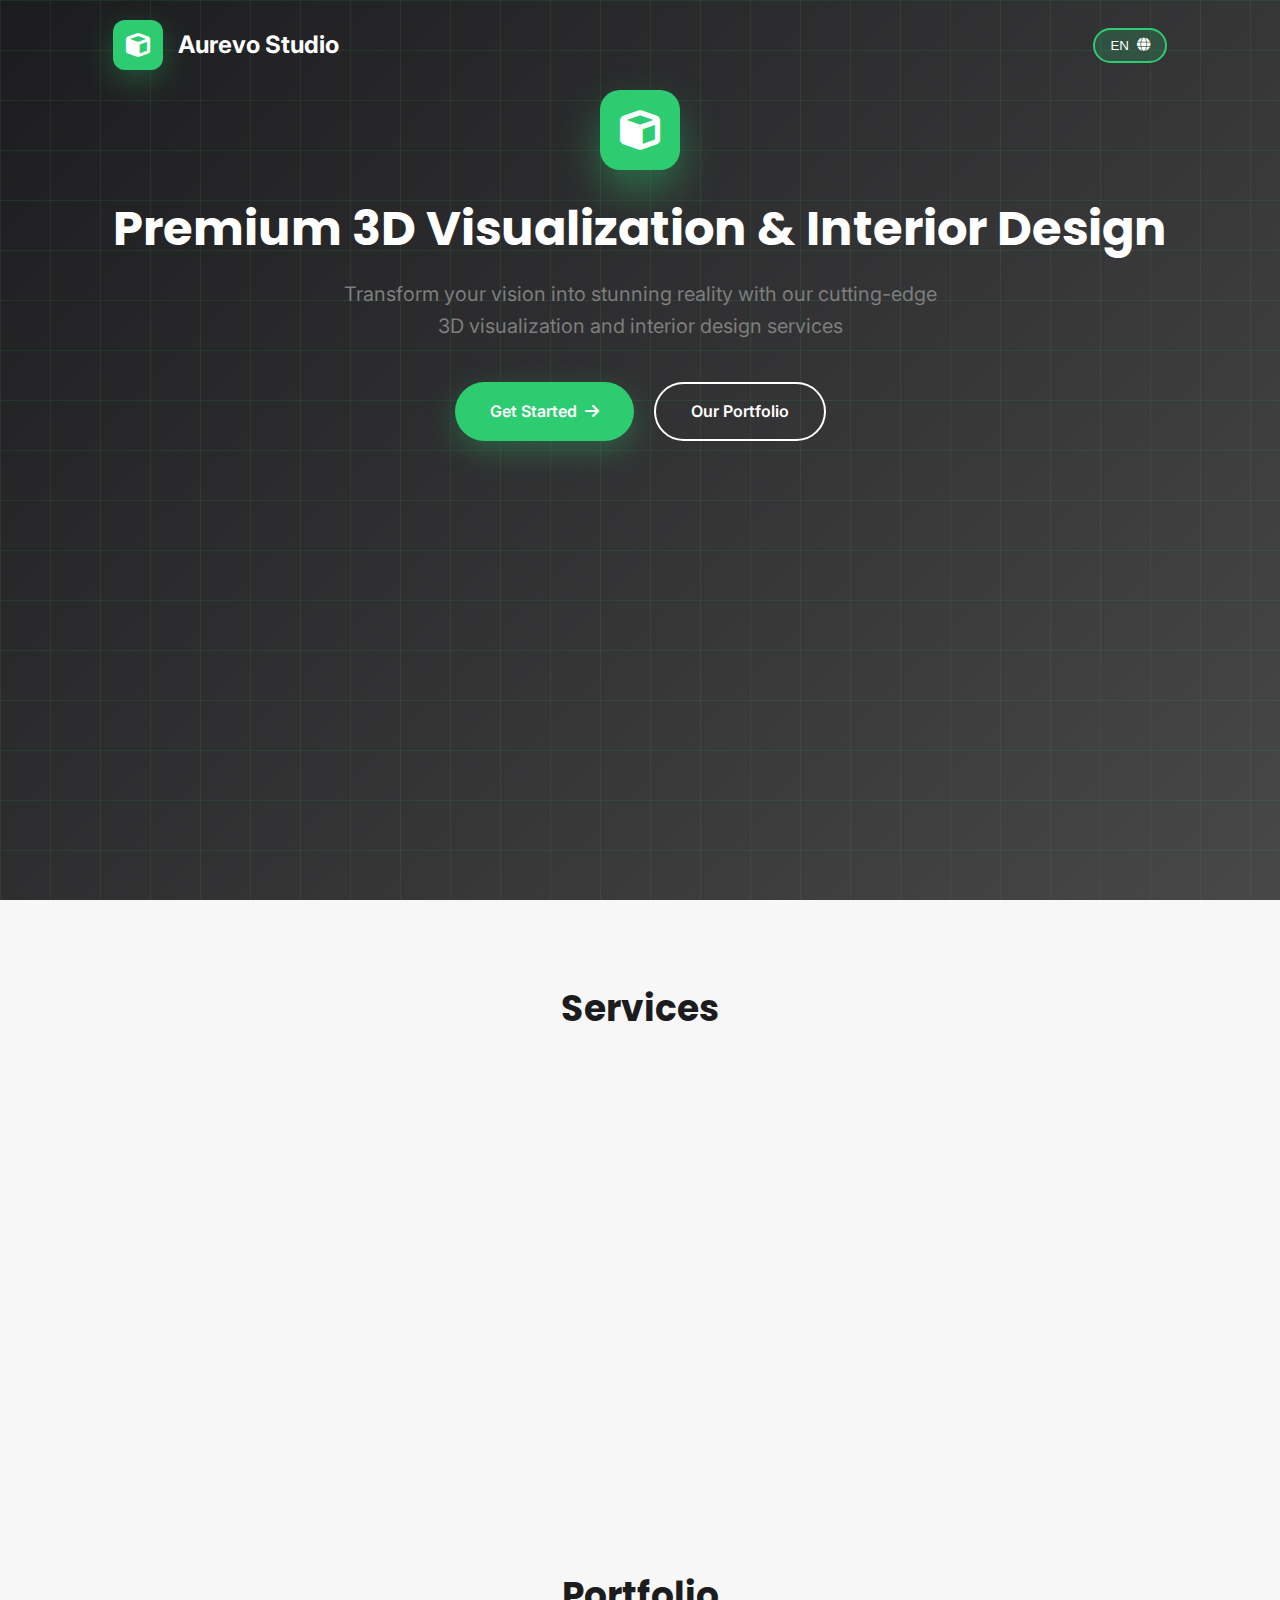
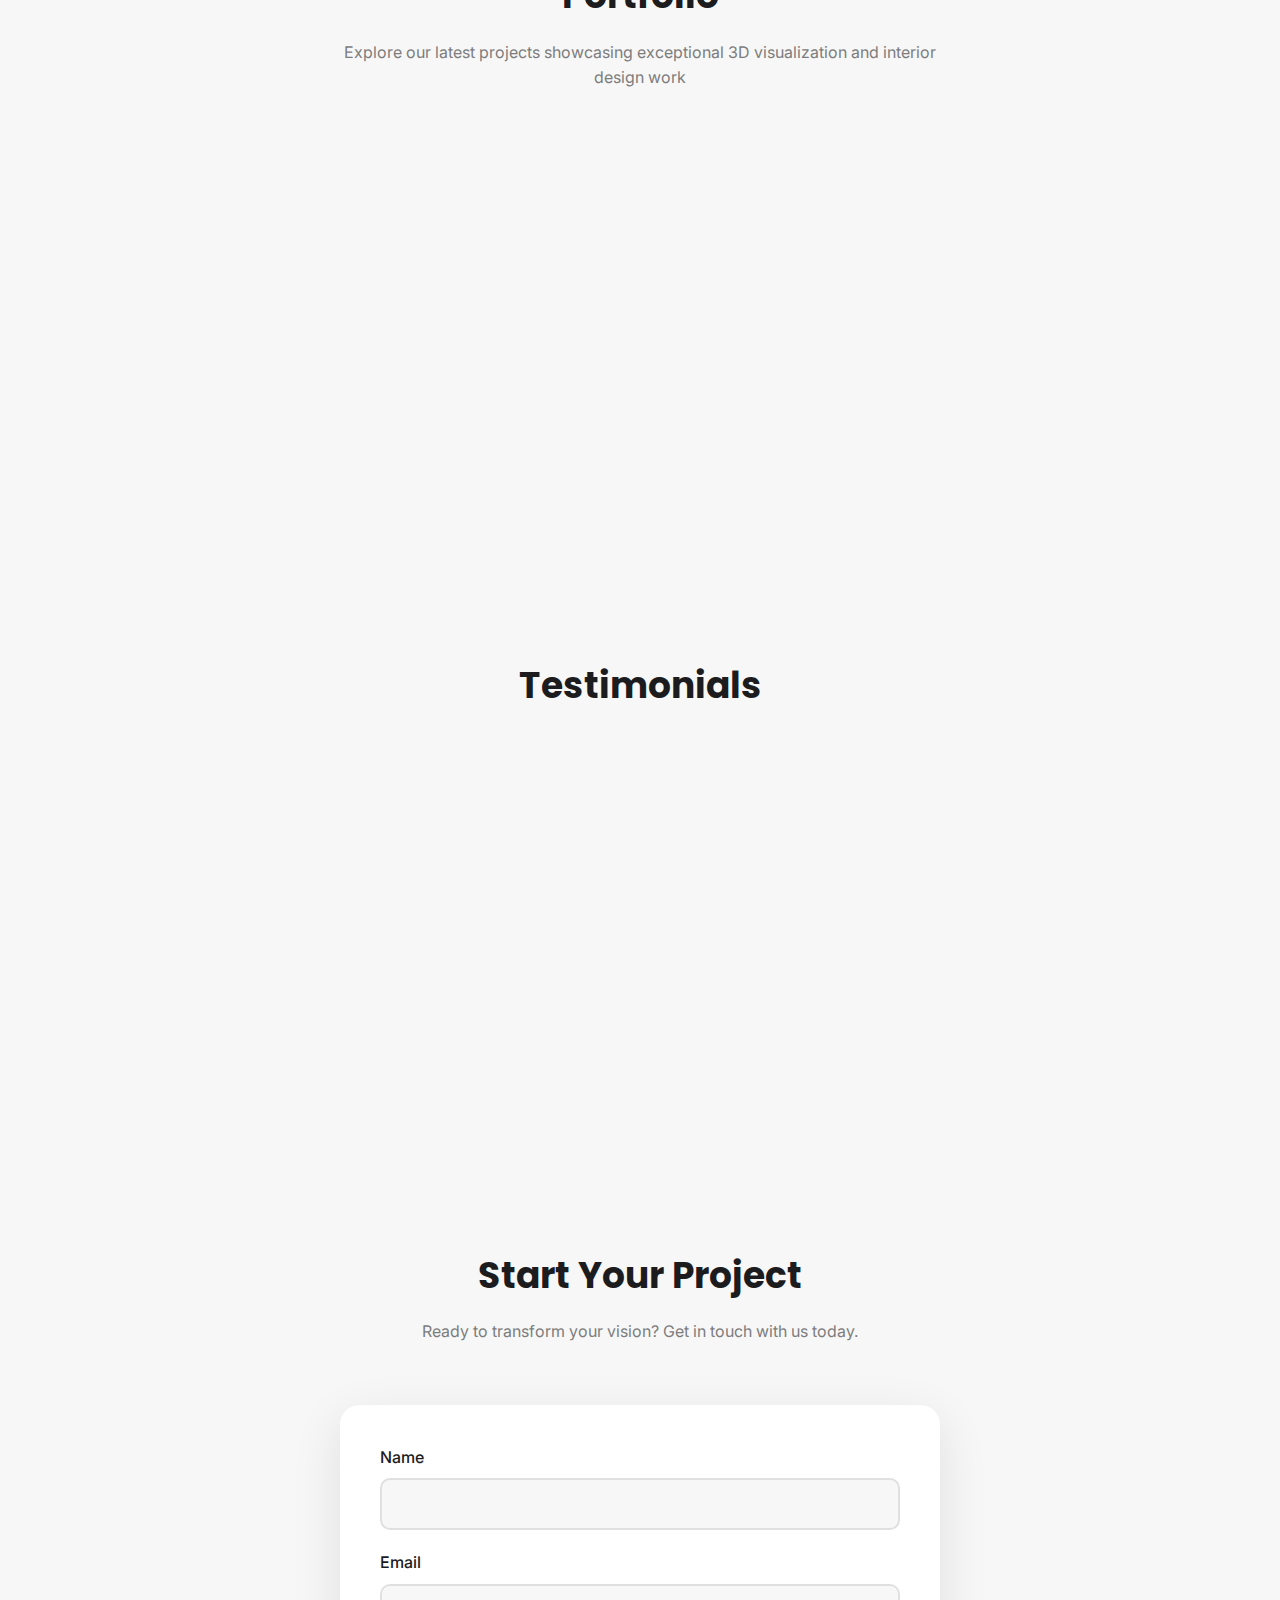
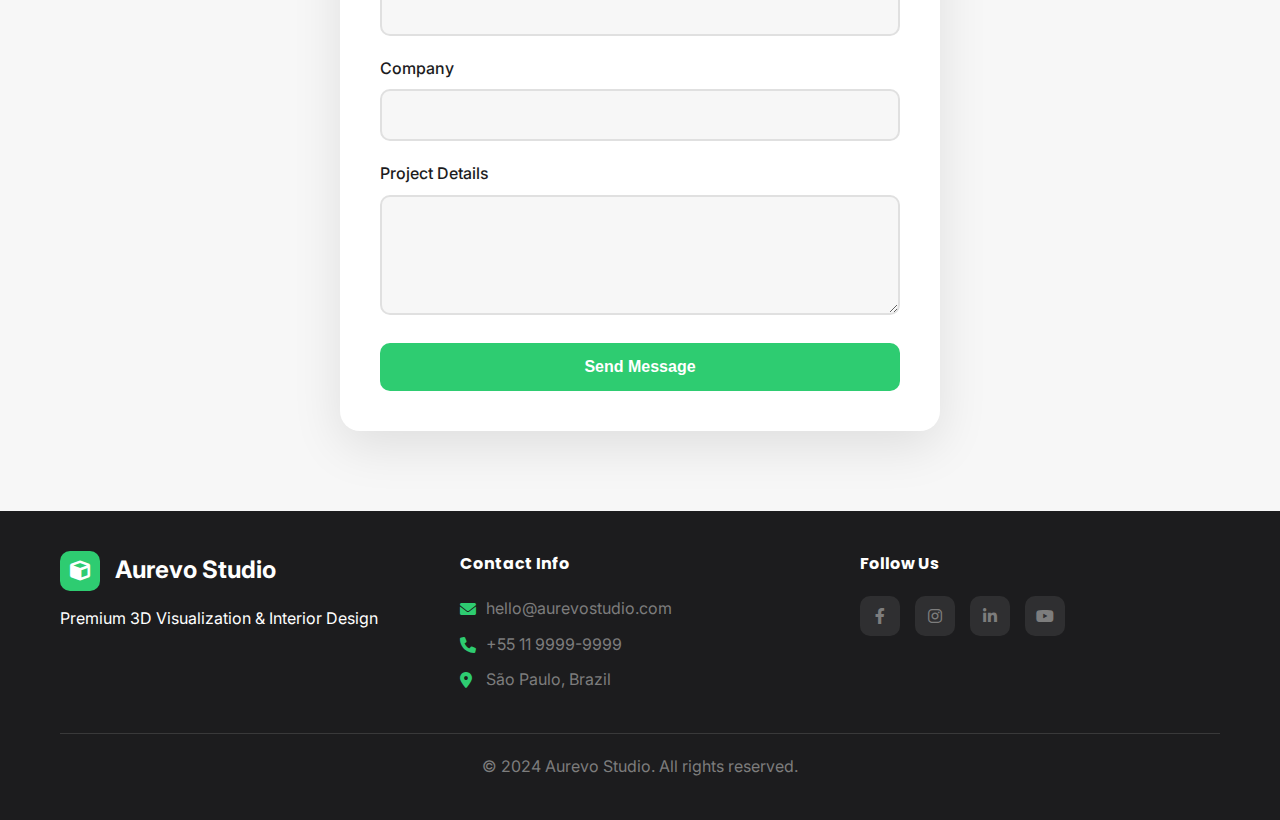
<file: aurevo.html>
<!DOCTYPE html>
<html lang="en">
<head>
    <meta charset="UTF-8">
    <meta name="viewport" content="width=device-width, initial-scale=1.0">
    <title>Aurevo Studio - Premium 3D Visualization & Interior Design</title>
    <link href="https://fonts.googleapis.com/css2?family=Poppins:wght@300;400;600;700&family=Inter:wght@300;400;500;600&display=swap" rel="stylesheet">
    <link href="https://cdnjs.cloudflare.com/ajax/libs/font-awesome/6.0.0/css/all.min.css" rel="stylesheet">
    <style>
        * {
            margin: 0;
            padding: 0;
            box-sizing: border-box;
        }

        :root {
            --charcoal: #1C1C1E;
            --emerald: #2ECC71;
            --teal: #1ABC9C;
            --cloud-white: #F7F7F7;
            --slate: #7D7D7D;
        }

        body {
            font-family: 'Inter', sans-serif;
            background-color: var(--cloud-white);
            color: var(--charcoal);
            line-height: 1.6;
            overflow-x: hidden;
        }

        h1, h2, h3, h4, h5, h6 {
            font-family: 'Poppins', sans-serif;
            font-weight: 700;
        }

        .container {
            max-width: 1200px;
            margin: 0 auto;
            padding: 0 20px;
        }

        /* Hero Section */
        .hero {
            height: 100vh;
            background: linear-gradient(135deg, var(--charcoal) 0%, rgba(28, 28, 30, 0.8) 100%);
            position: relative;
            display: flex;
            flex-direction: column;
            overflow: hidden;
        }

        .hero::before {
            content: '';
            position: absolute;
            top: 0;
            left: 0;
            right: 0;
            bottom: 0;
            background-image: 
                linear-gradient(rgba(46, 204, 113, 0.1) 1px, transparent 1px),
                linear-gradient(90deg, rgba(46, 204, 113, 0.1) 1px, transparent 1px);
            background-size: 50px 50px;
            animation: gridMove 20s linear infinite;
        }

        @keyframes gridMove {
            0% { transform: translate(0, 0); }
            100% { transform: translate(50px, 50px); }
        }

        .header {
            position: relative;
            z-index: 10;
            display: flex;
            justify-content: space-between;
            align-items: center;
            padding: 20px 0;
        }

        .logo {
            display: flex;
            align-items: center;
            gap: 15px;
        }

        .logo-icon {
            width: 50px;
            height: 50px;
            background: var(--emerald);
            border-radius: 12px;
            display: flex;
            align-items: center;
            justify-content: center;
            color: white;
            font-size: 24px;
            box-shadow: 0 10px 30px rgba(46, 204, 113, 0.3);
        }

        .logo-text {
            font-size: 24px;
            font-weight: 700;
            color: white;
        }

        .language-switcher {
            background: rgba(46, 204, 113, 0.2);
            border: 2px solid var(--emerald);
            color: white;
            padding: 8px 15px;
            border-radius: 25px;
            cursor: pointer;
            transition: all 0.3s ease;
            display: flex;
            align-items: center;
            gap: 8px;
        }

        .language-switcher:hover {
            background: rgba(46, 204, 113, 0.3);
            transform: translateY(-2px);
        }

        .hero-content {
            flex: 1;
            display: flex;
            flex-direction: column;
            justify-content: center;
            align-items: center;
            text-align: center;
            position: relative;
            z-index: 10;
        }

        .hero-logo {
            width: 80px;
            height: 80px;
            background: var(--emerald);
            border-radius: 20px;
            display: flex;
            align-items: center;
            justify-content: center;
            color: white;
            font-size: 40px;
            margin-bottom: 30px;
            box-shadow: 0 20px 40px rgba(46, 204, 113, 0.4);
            animation: float 6s ease-in-out infinite;
        }

        @keyframes float {
            0%, 100% { transform: translateY(0px); }
            50% { transform: translateY(-10px); }
        }

        .hero-title {
            font-size: clamp(28px, 5vw, 48px);
            color: white;
            margin-bottom: 20px;
            line-height: 1.2;
        }

        .hero-subtitle {
            font-size: clamp(16px, 2.5vw, 20px);
            color: var(--slate);
            margin-bottom: 40px;
            max-width: 600px;
        }

        .hero-buttons {
            display: flex;
            gap: 20px;
            flex-wrap: wrap;
            justify-content: center;
        }

        .btn {
            padding: 15px 35px;
            border-radius: 30px;
            text-decoration: none;
            font-weight: 600;
            transition: all 0.3s ease;
            cursor: pointer;
            border: none;
            font-size: 16px;
            display: inline-flex;
            align-items: center;
            gap: 8px;
        }

        .btn-primary {
            background: var(--emerald);
            color: white;
            box-shadow: 0 10px 30px rgba(46, 204, 113, 0.3);
        }

        .btn-primary:hover {
            transform: translateY(-3px);
            box-shadow: 0 15px 40px rgba(46, 204, 113, 0.4);
        }

        .btn-outline {
            background: transparent;
            color: white;
            border: 2px solid white;
        }

        .btn-outline:hover {
            background: white;
            color: var(--charcoal);
            transform: translateY(-3px);
        }

        /* Section Styles */
        .section {
            padding: 80px 0;
        }

        .section-header {
            text-align: center;
            margin-bottom: 60px;
        }

        .section-title {
            font-size: 36px;
            margin-bottom: 15px;
            color: var(--charcoal);
        }

        .section-subtitle {
            font-size: 16px;
            color: var(--slate);
            max-width: 600px;
            margin: 0 auto;
        }

        /* Services Section */
        .services-grid {
            display: grid;
            grid-template-columns: repeat(auto-fit, minmax(300px, 1fr));
            gap: 30px;
            margin-top: 40px;
        }

        .service-card {
            background: white;
            padding: 40px 30px;
            border-radius: 20px;
            text-align: center;
            box-shadow: 0 10px 40px rgba(0, 0, 0, 0.1);
            transition: all 0.3s ease;
        }

        .service-card:hover {
            transform: translateY(-10px);
            box-shadow: 0 20px 60px rgba(0, 0, 0, 0.15);
        }

        .service-icon {
            width: 60px;
            height: 60px;
            margin: 0 auto 20px;
            border-radius: 15px;
            display: flex;
            align-items: center;
            justify-content: center;
            font-size: 28px;
            color: white;
        }

        .service-icon.emerald { background: var(--emerald); }
        .service-icon.teal { background: var(--teal); }

        .service-title {
            font-size: 20px;
            margin-bottom: 15px;
            color: var(--charcoal);
        }

        .service-description {
            color: var(--slate);
            line-height: 1.6;
        }

        /* Portfolio Section */
        .portfolio {
            background: var(--cloud-white);
        }

        .portfolio-grid {
            display: grid;
            grid-template-columns: repeat(auto-fit, minmax(350px, 1fr));
            gap: 30px;
            margin-top: 40px;
        }

        .portfolio-item {
            background: white;
            border-radius: 20px;
            overflow: hidden;
            box-shadow: 0 10px 40px rgba(0, 0, 0, 0.1);
            transition: all 0.3s ease;
        }

        .portfolio-item:hover {
            transform: translateY(-10px);
            box-shadow: 0 20px 60px rgba(0, 0, 0, 0.15);
        }

        .portfolio-image {
            height: 250px;
            background: linear-gradient(135deg, var(--emerald), var(--teal));
            display: flex;
            align-items: center;
            justify-content: center;
            color: white;
            font-size: 48px;
            position: relative;
        }

        .portfolio-content {
            padding: 20px;
        }

        .portfolio-title {
            font-size: 18px;
            font-weight: 600;
            margin-bottom: 5px;
            color: var(--charcoal);
        }

        .portfolio-category {
            color: var(--slate);
            font-size: 14px;
        }

        /* Testimonials Section */
        .testimonials-grid {
            display: grid;
            grid-template-columns: repeat(auto-fit, minmax(300px, 1fr));
            gap: 30px;
            margin-top: 40px;
        }

        .testimonial-card {
            background: white;
            padding: 40px 30px;
            border-radius: 20px;
            text-align: center;
            box-shadow: 0 10px 40px rgba(0, 0, 0, 0.1);
            transition: all 0.3s ease;
        }

        .testimonial-card:hover {
            transform: translateY(-5px);
            box-shadow: 0 15px 50px rgba(0, 0, 0, 0.15);
        }

        .testimonial-quote {
            font-size: 40px;
            color: var(--emerald);
            margin-bottom: 20px;
        }

        .testimonial-text {
            font-style: italic;
            color: var(--charcoal);
            margin-bottom: 20px;
            line-height: 1.6;
        }

        .testimonial-author {
            font-weight: 600;
            color: var(--emerald);
        }

        /* Contact Section */
        .contact {
            background: var(--cloud-white);
        }

        .contact-form {
            max-width: 600px;
            margin: 0 auto;
            background: white;
            padding: 40px;
            border-radius: 20px;
            box-shadow: 0 15px 50px rgba(0, 0, 0, 0.1);
        }

        .form-group {
            margin-bottom: 20px;
        }

        .form-label {
            display: block;
            margin-bottom: 8px;
            font-weight: 500;
            color: var(--charcoal);
        }

        .form-input {
            width: 100%;
            padding: 15px;
            border: 2px solid #e0e0e0;
            border-radius: 10px;
            background: var(--cloud-white);
            font-size: 16px;
            transition: border-color 0.3s ease;
        }

        .form-input:focus {
            outline: none;
            border-color: var(--emerald);
        }

        .form-textarea {
            resize: vertical;
            min-height: 120px;
        }

        .form-submit {
            width: 100%;
            padding: 15px;
            background: var(--emerald);
            color: white;
            border: none;
            border-radius: 10px;
            font-size: 16px;
            font-weight: 600;
            cursor: pointer;
            transition: all 0.3s ease;
        }

        .form-submit:hover {
            background: #27ae60;
            transform: translateY(-2px);
        }

        /* Footer */
        .footer {
            background: var(--charcoal);
            color: white;
            padding: 40px 0;
        }

        .footer-content {
            display: grid;
            grid-template-columns: repeat(auto-fit, minmax(250px, 1fr));
            gap: 40px;
            margin-bottom: 30px;
        }

        .footer-section h4 {
            margin-bottom: 20px;
            color: white;
        }

        .footer-brand {
            display: flex;
            align-items: center;
            gap: 15px;
            margin-bottom: 15px;
        }

        .footer-logo {
            width: 40px;
            height: 40px;
            background: var(--emerald);
            border-radius: 10px;
            display: flex;
            align-items: center;
            justify-content: center;
            font-size: 20px;
        }

        .footer-contact-item {
            display: flex;
            align-items: center;
            gap: 10px;
            margin-bottom: 10px;
            color: var(--slate);
        }

        .footer-contact-item i {
            color: var(--emerald);
            width: 16px;
        }

        .social-links {
            display: flex;
            gap: 15px;
        }

        .social-link {
            width: 40px;
            height: 40px;
            background: rgba(125, 125, 125, 0.2);
            border-radius: 10px;
            display: flex;
            align-items: center;
            justify-content: center;
            color: var(--slate);
            text-decoration: none;
            transition: all 0.3s ease;
        }

        .social-link:hover {
            background: var(--emerald);
            color: white;
            transform: translateY(-3px);
        }

        .footer-bottom {
            text-align: center;
            padding-top: 20px;
            border-top: 1px solid rgba(125, 125, 125, 0.3);
            color: var(--slate);
        }

        /* Responsive Design */
        @media (max-width: 768px) {
            .hero-buttons {
                flex-direction: column;
                align-items: center;
            }

            .btn {
                padding: 12px 25px;
                font-size: 14px;
            }

            .services-grid,
            .portfolio-grid,
            .testimonials-grid {
                grid-template-columns: 1fr;
            }

            .contact-form {
                margin: 0 20px;
                padding: 30px 20px;
            }

            .footer-content {
                grid-template-columns: 1fr;
                text-align: center;
            }

            .social-links {
                justify-content: center;
            }
        }

        /* Animations */
        .fade-in {
            opacity: 0;
            transform: translateY(30px);
            animation: fadeIn 0.8s ease forwards;
        }

        @keyframes fadeIn {
            to {
                opacity: 1;
                transform: translateY(0);
            }
        }

        /* Hidden class for language switching */
        .hidden {
            display: none !important;
        }
    </style>
</head>
<body>
    <!-- Hero Section -->
    <section class="hero">
        <div class="container">
            <header class="header">
                <div class="logo">
                    <div class="logo-icon">
                        <i class="fas fa-cube"></i>
                    </div>
                    <span class="logo-text" data-en="Aurevo Studio" data-pt="Aurevo Studio">Aurevo Studio</span>
                </div>
                <button class="language-switcher" onclick="toggleLanguage()">
                    <span id="current-lang">EN</span>
                    <i class="fas fa-globe"></i>
                </button>
            </header>

            <div class="hero-content">
                <div class="hero-logo">
                    <i class="fas fa-cube"></i>
                </div>
                <h1 class="hero-title" data-en="Premium 3D Visualization & Interior Design" data-pt="Visualização 3D Premium & Design de Interiores">
                    Premium 3D Visualization & Interior Design
                </h1>
                <p class="hero-subtitle" data-en="Transform your vision into stunning reality with our cutting-edge 3D visualization and interior design services" data-pt="Transforme sua visão em realidade deslumbrante com nossos serviços de ponta em visualização 3D e design de interiores">
                    Transform your vision into stunning reality with our cutting-edge 3D visualization and interior design services
                </p>
                <div class="hero-buttons">
                    <a href="#contact" class="btn btn-primary">
                        <span data-en="Get Started" data-pt="Começar">Get Started</span>
                        <i class="fas fa-arrow-right"></i>
                    </a>
                    <a href="#portfolio" class="btn btn-outline">
                        <span data-en="Our Portfolio" data-pt="Nosso Portfólio">Our Portfolio</span>
                    </a>
                </div>
            </div>
        </div>
    </section>

    <!-- Services Section -->
    <section class="section" id="services">
        <div class="container">
            <div class="section-header">
                <h2 class="section-title" data-en="Services" data-pt="Serviços">Services</h2>
            </div>
            <div class="services-grid">
                <div class="service-card fade-in">
                    <div class="service-icon emerald">
                        <i class="fas fa-image"></i>
                    </div>
                    <h3 class="service-title" data-en="3D Renders" data-pt="Renders 3D">3D Renders</h3>
                    <p class="service-description" data-en="Photorealistic 3D renderings that bring your architectural and interior designs to life with stunning detail and accuracy." data-pt="Renderizações 3D fotorrealistas que dão vida aos seus projetos arquitetônicos e de interiores com detalhes e precisão impressionantes.">
                        Photorealistic 3D renderings that bring your architectural and interior designs to life with stunning detail and accuracy.
                    </p>
                </div>
                <div class="service-card fade-in">
                    <div class="service-icon teal">
                        <i class="fas fa-play-circle"></i>
                    </div>
                    <h3 class="service-title" data-en="Animations" data-pt="Animações">Animations</h3>
                    <p class="service-description" data-en="Dynamic 3D animations and walkthroughs that showcase your spaces from every angle and create immersive experiences." data-pt="Animações 3D dinâmicas e tours virtuais que mostram seus espaços de todos os ângulos e criam experiências imersivas.">
                        Dynamic 3D animations and walkthroughs that showcase your spaces from every angle and create immersive experiences.
                    </p>
                </div>
                <div class="service-card fade-in">
                    <div class="service-icon emerald">
                        <i class="fas fa-drafting-compass"></i>
                    </div>
                    <h3 class="service-title" data-en="Interior Design Support" data-pt="Suporte de Design Interior">Interior Design Support</h3>
                    <p class="service-description" data-en="Professional interior design consultation and visualization support to help you make informed design decisions." data-pt="Consultoria profissional em design de interiores e suporte de visualização para ajudá-lo a tomar decisões de design informadas.">
                        Professional interior design consultation and visualization support to help you make informed design decisions.
                    </p>
                </div>
            </div>
        </div>
    </section>

    <!-- Portfolio Section -->
    <section class="section portfolio" id="portfolio">
        <div class="container">
            <div class="section-header">
                <h2 class="section-title" data-en="Portfolio" data-pt="Portfólio">Portfolio</h2>
                <p class="section-subtitle" data-en="Explore our latest projects showcasing exceptional 3D visualization and interior design work" data-pt="Explore nossos projetos mais recentes destacando trabalhos excepcionais em visualização 3D e design de interiores">
                    Explore our latest projects showcasing exceptional 3D visualization and interior design work
                </p>
            </div>
            <div class="portfolio-grid">
                <div class="portfolio-item fade-in">
                    <div class="portfolio-image">
                        <i class="fas fa-play"></i>
                    </div>
                    <div class="portfolio-content">
                        <h4 class="portfolio-title" data-en="Modern Living Room" data-pt="Sala de Estar Moderna">Modern Living Room</h4>
                        <p class="portfolio-category" data-en="Interior Design" data-pt="Design de Interiores">Interior Design</p>
                    </div>
                </div>
                <div class="portfolio-item fade-in">
                    <div class="portfolio-image">
                        <i class="fas fa-play"></i>
                    </div>
                    <div class="portfolio-content">
                        <h4 class="portfolio-title" data-en="Luxury Office Space" data-pt="Escritório de Luxo">Luxury Office Space</h4>
                        <p class="portfolio-category" data-en="3D Render" data-pt="Render 3D">3D Render</p>
                    </div>
                </div>
                <div class="portfolio-item fade-in">
                    <div class="portfolio-image">
                        <i class="fas fa-play"></i>
                    </div>
                    <div class="portfolio-content">
                        <h4 class="portfolio-title" data-en="Residential Complex" data-pt="Complexo Residencial">Residential Complex</h4>
                        <p class="portfolio-category" data-en="Animation" data-pt="Animação">Animation</p>
                    </div>
                </div>
            </div>
        </div>
    </section>

    <!-- Testimonials Section -->
    <section class="section" id="testimonials">
        <div class="container">
            <div class="section-header">
                <h2 class="section-title" data-en="Testimonials" data-pt="Depoimentos">Testimonials</h2>
            </div>
            <div class="testimonials-grid">
                <div class="testimonial-card fade-in">
                    <div class="testimonial-quote">
                        <i class="fas fa-quote-left"></i>
                    </div>
                    <p class="testimonial-text" data-en="Aurevo Studio exceeded our expectations with their attention to detail and professional approach. The 3D renders were absolutely stunning." data-pt="O Aurevo Studio superou nossas expectativas com sua atenção aos detalhes e abordagem profissional. Os renders 3D ficaram absolutamente deslumbrantes.">
                        Aurevo Studio exceeded our expectations with their attention to detail and professional approach. The 3D renders were absolutely stunning.
                    </p>
                    <p class="testimonial-author" data-en="Maria Silva, Architect" data-pt="Maria Silva, Arquiteta">Maria Silva, Architect</p>
                </div>
                <div class="testimonial-card fade-in">
                    <div class="testimonial-quote">
                        <i class="fas fa-quote-left"></i>
                    </div>
                    <p class="testimonial-text" data-en="Working with Aurevo was a game-changer for our project presentations. Their animations brought our designs to life." data-pt="Trabalhar com a Aurevo foi um diferencial para nossas apresentações de projeto. Suas animações deram vida aos nossos designs.">
                        Working with Aurevo was a game-changer for our project presentations. Their animations brought our designs to life.
                    </p>
                    <p class="testimonial-author" data-en="João Santos, Developer" data-pt="João Santos, Incorporador">João Santos, Developer</p>
                </div>
                <div class="testimonial-card fade-in">
                    <div class="testimonial-quote">
                        <i class="fas fa-quote-left"></i>
                    </div>
                    <p class="testimonial-text" data-en="The quality of work and customer service is outstanding. Highly recommend for any visualization needs." data-pt="A qualidade do trabalho e atendimento ao cliente é excepcional. Recomendo altamente para qualquer necessidade de visualização.">
                        The quality of work and customer service is outstanding. Highly recommend for any visualization needs.
                    </p>
                    <p class="testimonial-author" data-en="Ana Costa, Interior Designer" data-pt="Ana Costa, Designer de Interiores">Ana Costa, Interior Designer</p>
                </div>
            </div>
        </div>
    </section>

    <!-- Contact Section -->
    <section class="section contact" id="contact">
        <div class="container">
            <div class="section-header">
                <h2 class="section-title" data-en="Start Your Project" data-pt="Inicie Seu Projeto">Start Your Project</h2>
                <p class="section-subtitle" data-en="Ready to transform your vision? Get in touch with us today." data-pt="Pronto para transformar sua visão? Entre em contato conosco hoje.">
                    Ready to transform your vision? Get in touch with us today.
                </p>
            </div>
            <form class="contact-form" onsubmit="handleSubmit(event)">
                <div class="form-group">
                    <label class="form-label" data-en="Name" data-pt="Nome">Name</label>
                    <input type="text" class="form-input" required>
                </div>
                <div class="form-group">
                    <label class="form-label" data-en="Email" data-pt="Email">Email</label>
                    <input type="email" class="form-input" required>
                </div>
                <div class="form-group">
                    <label class="form-label" data-en="Company" data-pt="Empresa">Company</label>
                    <input type="text" class="form-input">
                </div>
                <div class="form-group">
                    <label class="form-label" data-en="Project Details" data-pt="Detalhes do Projeto">Project Details</label>
                    <textarea class="form-input form-textarea" required></textarea>
                </div>
                <button type="submit" class="form-submit" data-en="Send Message" data-pt="Enviar Mensagem">Send Message</button>
            </form>
        </div>
    </section>

    <!-- Footer -->
    <footer class="footer">
        <div class="container">
            <div class="footer-content">
                <div class="footer-section">
                    <div class="footer-brand">
                        <div class="footer-logo">
                            <i class="fas fa-cube"></i>
                        </div>
                        <span class="logo-text" data-en="Aurevo Studio" data-pt="Aurevo Studio">Aurevo Studio</span>
                    </div>
                    <p data-en="Premium 3D Visualization & Interior Design" data-pt="Visualização 3D Premium & Design de Interiores">Premium 3D Visualization & Interior Design</p>
                </div>
                <div class="footer-section">
                    <h4 data-en="Contact Info" data-pt="Informações de Contato">Contact Info</h4>
                    <div class="footer-contact-item">
                        <i class="fas fa-envelope"></i>
                        <span>hello@aurevostudio.com</span>
                    </div>
                    <div class="footer-contact-item">
                        <i class="fas fa-phone"></i>
                        <span>+55 11 9999-9999</span>
                    </div>
                    <div class="footer-contact-item">
                        <i class="fas fa-map-marker-alt"></i>
                        <span data-en="São Paulo, Brazil" data-pt="São Paulo, Brasil">São Paulo, Brazil</span>
                    </div>
                </div>
                <div class="footer-section">
                    <h4 data-en="Follow Us" data-pt="Siga-nos">Follow Us</h4>
                    <div class="social-links">
                        <a href="#" class="social-link"><i class="fab fa-facebook-f"></i></a>
                        <a href="#" class="social-link"><i class="fab fa-instagram"></i></a>
                        <a href="#" class="social-link"><i class="fab fa-linkedin-in"></i></a>
                        <a href="#" class="social-link"><i class="fab fa-youtube"></i></a>
                    </div>
                </div>
            </div>
            <div class="footer-bottom">
                <p data-en="© 2024 Aurevo Studio. All rights reserved." data-pt="© 2024 Aurevo Studio. Todos os direitos reservados.">
                    © 2024 Aurevo Studio. All rights reserved.
                </p>
            </div>
        </div>
    </footer>

    <script>
        let currentLang = 'en';

        function toggleLanguage() {
            currentLang = currentLang === 'en' ? 'pt' : 'en';
            document.getElementById('current-lang').innerText = currentLang.toUpperCase();

            document.querySelectorAll('[data-en]').forEach(el => {
                el.classList.toggle('hidden', currentLang !== 'en');
                el.classList.toggle('hidden', currentLang === 'en' && el.getAttribute('data-en') === el.innerText);
            });

            document.querySelectorAll('[data-pt]').forEach(el => {
                el.classList.toggle('hidden', currentLang !== 'pt');
                el.classList.toggle('hidden', currentLang === 'pt' && el.getAttribute('data-pt') === el.innerText);
            });
        }
</file>
